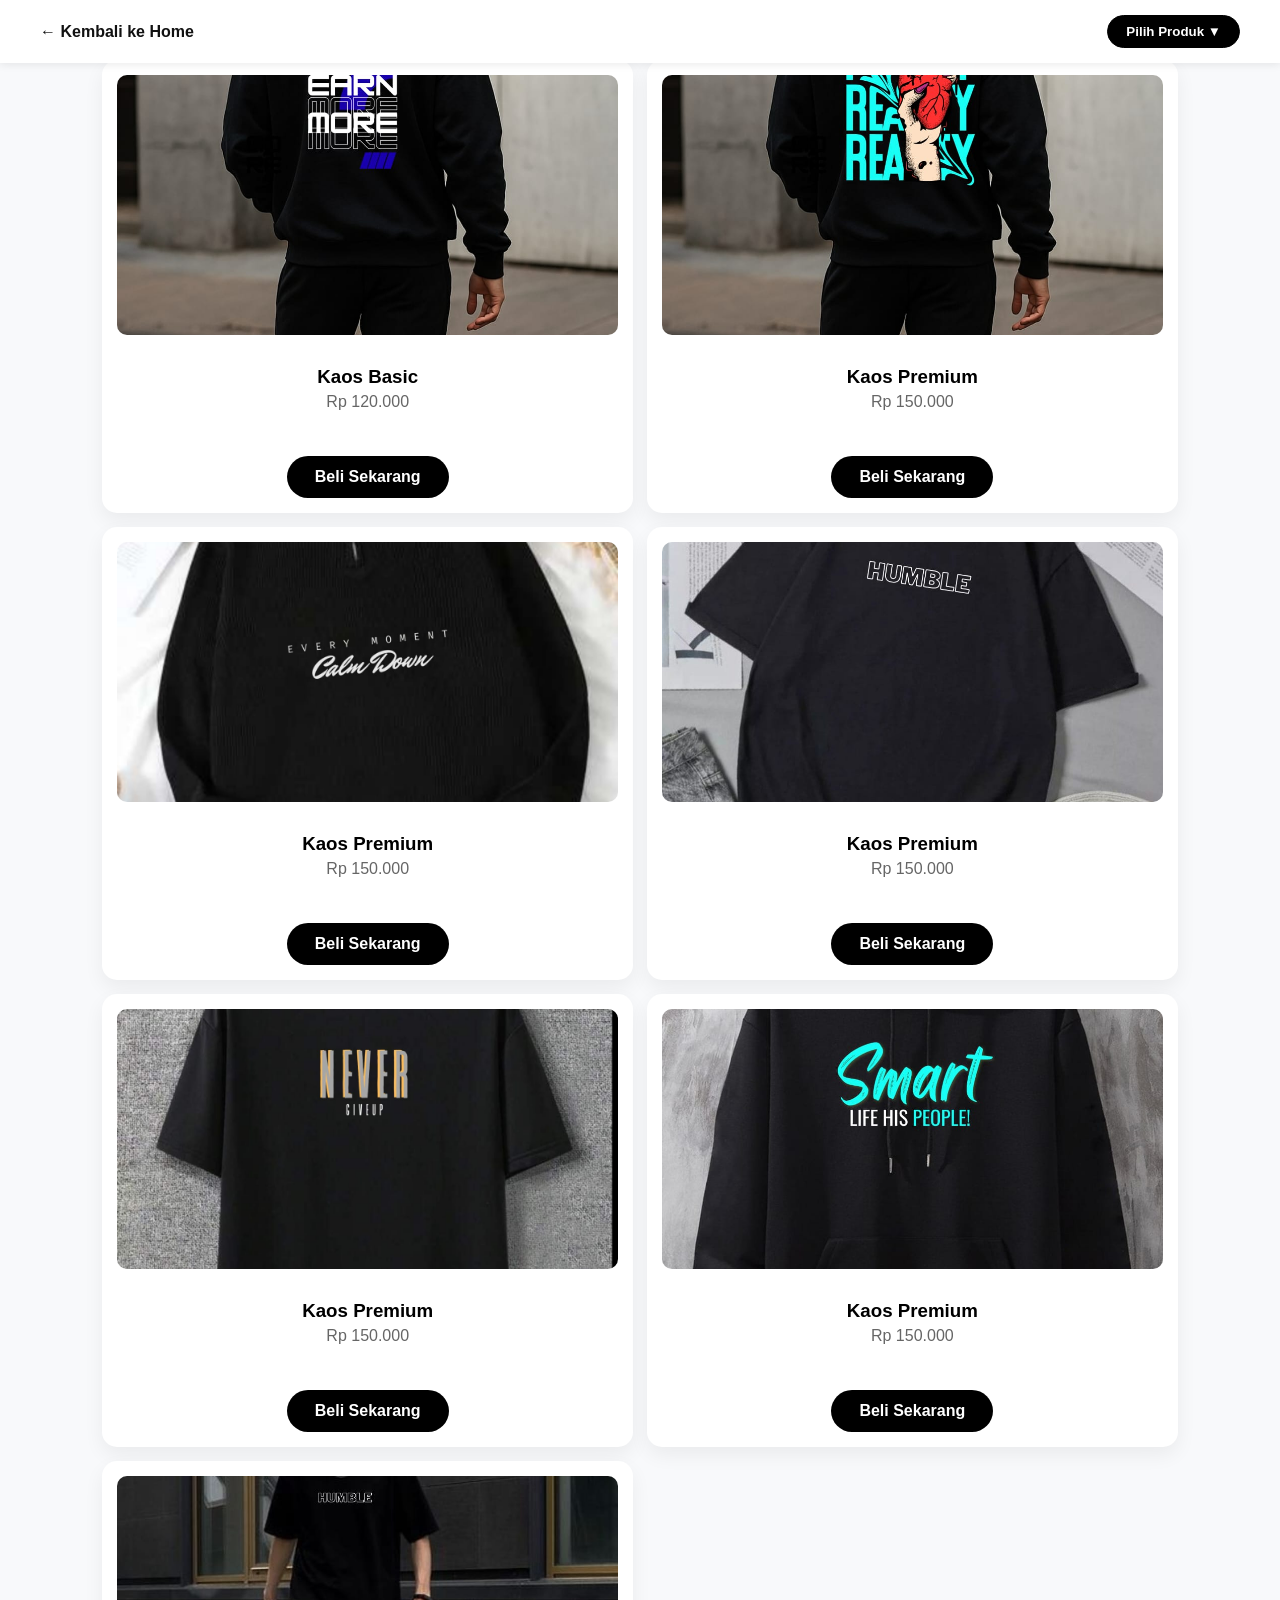
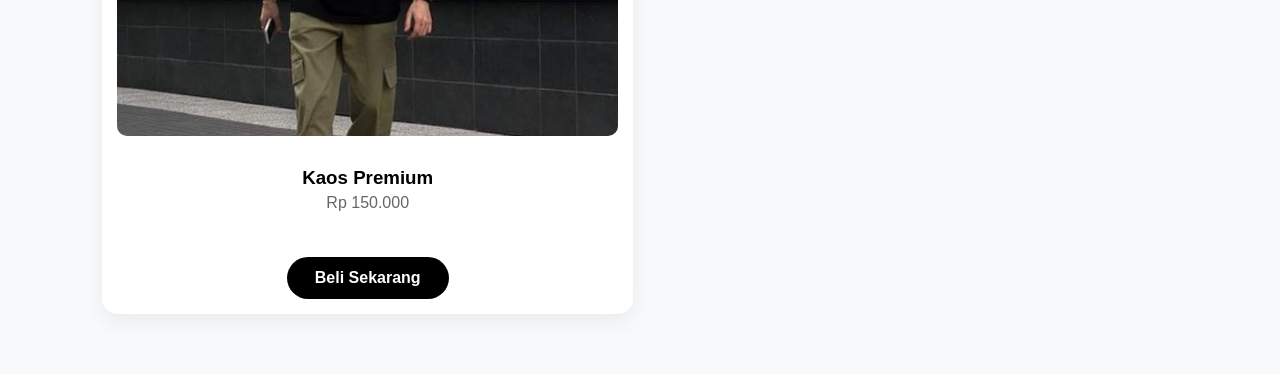
<file: COLLECTIONHOODIE.html>
<!DOCTYPE html>
<html lang="id">
<head>
    <meta charset="UTF-8">
    <meta name="viewport" content="width=device-width, initial-scale=1.0">
    <title>Collection - R&D Collection</title>
    <link rel="stylesheet" href="style.css">
</head>

<body>

<!-- NAVBAR COLLECTION -->
<nav class="navbar-collection">
    <div class="nav-left">
        <a href="index.html" class="back-home">← Kembali ke Home</a>
    </div>

    <div class="nav-right">
        <div class="dropdown">
            <button class="dropbtn">Pilih Produk ▼</button>
            <div class="dropdown-content">
                <a href="COLLECTIONHOODIE.html">Hoodie</a>
                <a href="COLLECTIONKAOS.html">Kaos</a>
                <a href="COLLECTIONKEMEJA.html">Kemeja</a>
                 <a href="COLLECTIONKEMEJBATIK.html">Kemeja Batik</a>
                <a href="COLLECTIONJAM.html">Jam</a>
                <a href="COLLECTIONSEPATU.html">Sepatu</a>
                <a href="COLLECTIONSENDAL.html">Sendal</a>
                <a href="COLLECTIONTAS.html">Tas</a>
                <a href="COLLECTIONPARFUM.html">Parfum</a>
            </div>
        </div>
    </div>
</nav>

<!-- PRODUCT GRID -->
<section class="product-section">
<div class="product-grid">

    <div class="card">
        <img src="img/Produk Work Earn More 2.jpeg">
        <h3>Kaos Basic</h3>
        <p>Rp 120.000</p>
        <a href="#" target="_blank" class="btn">Beli Sekarang</a>
    </div>

    <div class="card">
        <img src="img/Produk Smart 2.jpeg">
        <h3>Kaos Premium</h3>
        <p>Rp 150.000</p>
        <a href="#" target="_blank" class="btn">Beli Sekarang</a>
    </div>

    <div class="card">
        <img src="img/Catalog Calm Down 1.jpeg">
        <h3>Kaos Premium</h3>
        <p>Rp 150.000</p>
        <a href="#" class="btn">Beli Sekarang</a>
    </div>

    <div class="card">
        <img src="img/Catalog Humble 1.jpeg">
        <h3>Kaos Premium</h3>
        <p>Rp 150.000</p>
        <a href="#" class="btn">Beli Sekarang</a>
    </div>

    <div class="card">
        <img src="img/Catalog Never 1.jpeg">
        <h3>Kaos Premium</h3>
        <p>Rp 150.000</p>
        <a href="#" class="btn">Beli Sekarang</a>
    </div>

    <div class="card">
        <img src="img/Catalog Smart 1.jpeg">
        <h3>Kaos Premium</h3>
        <p>Rp 150.000</p>
        <a href="#" class="btn">Beli Sekarang</a>
    </div>

    <div class="card">
        <img src="img/Produk Humble 1.jpeg">
        <h3>Kaos Premium</h3>
        <p>Rp 150.000</p>
        <a href="#" class="btn">Beli Sekarang</a>
    </div>

</div>
</section>

</body>
</html>
</file>
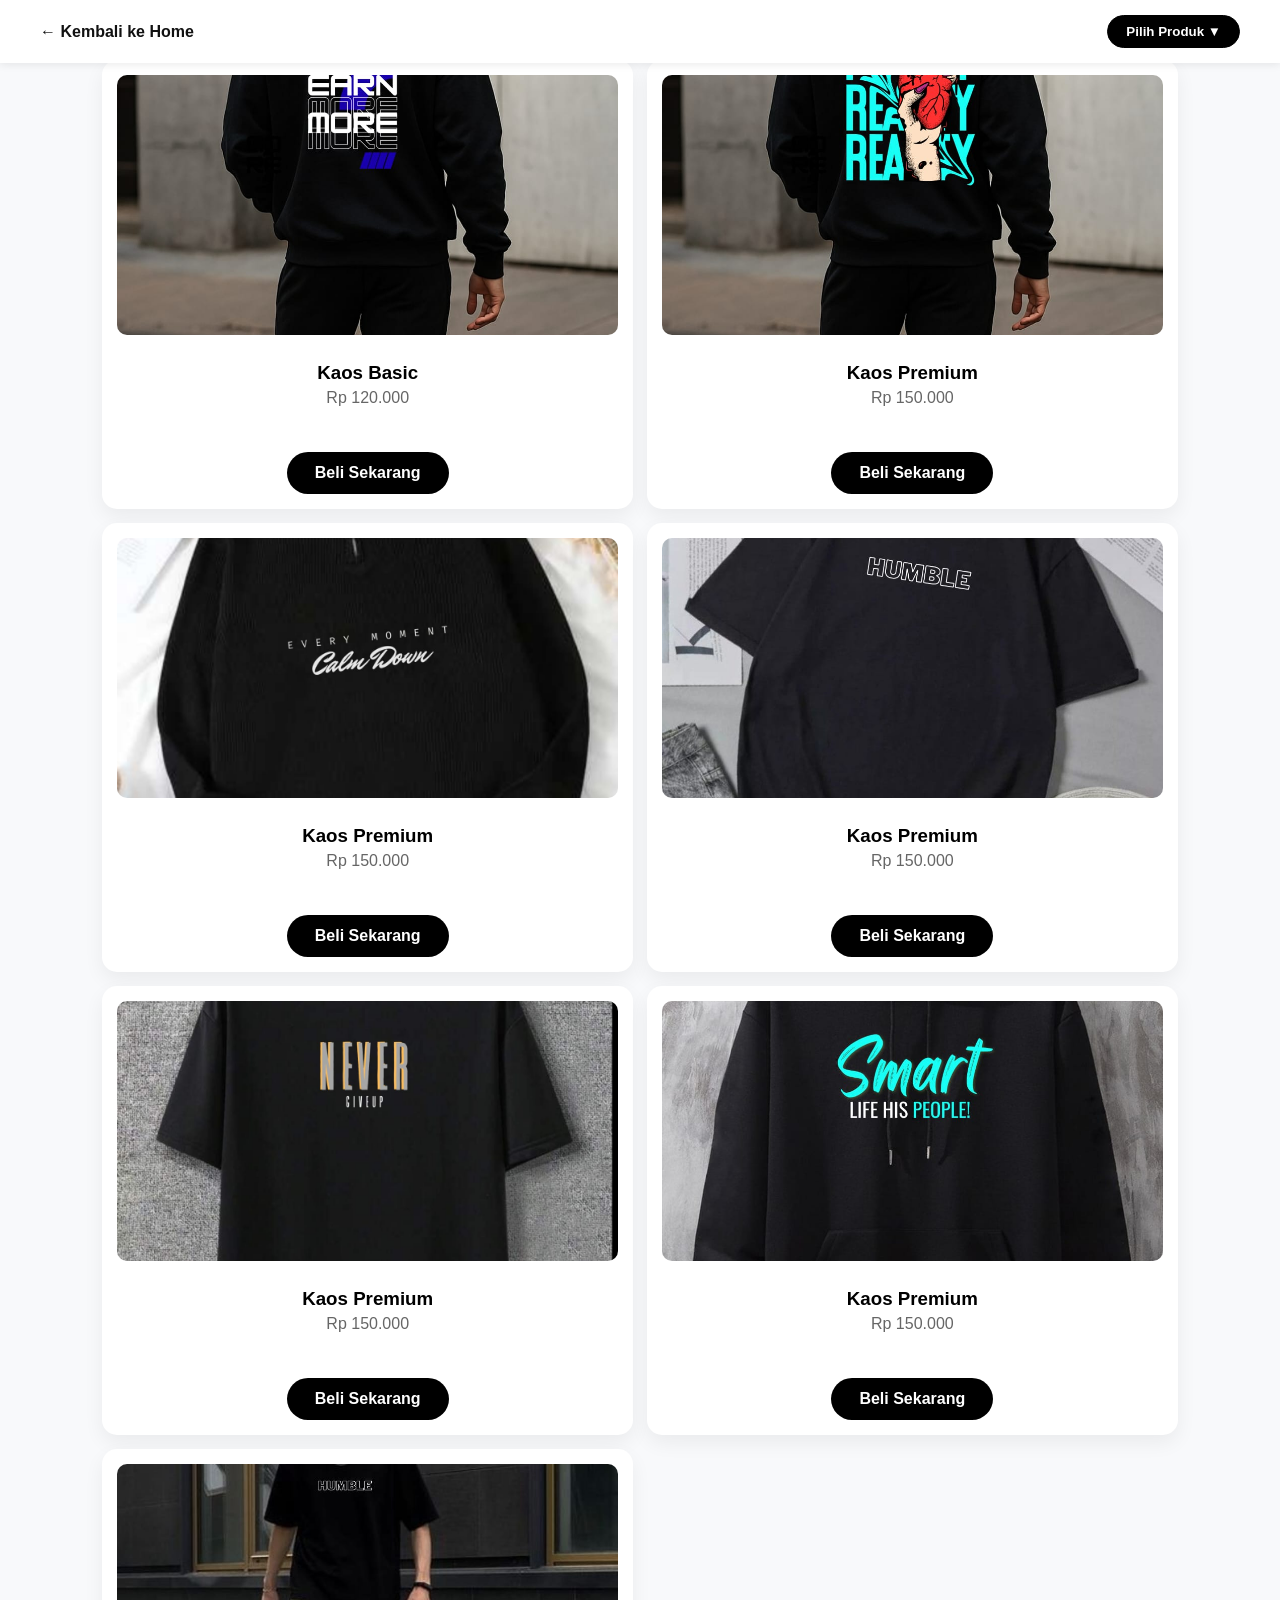
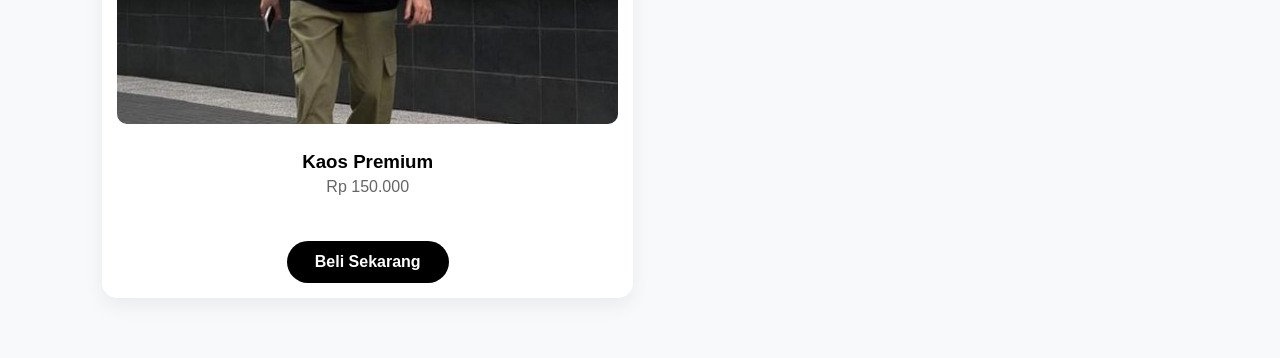
<file: COLLECTIONKAOS.html>
</html>
<!DOCTYPE html>
<html lang="id">
<head>
    <meta charset="UTF-8">
    <meta name="viewport" content="width=device-width, initial-scale=1.0">
    <title>Collection - R&D Collection</title>
    <link rel="stylesheet" href="style.css">
</head>

<body>
<!-- NAVBAR COLLECTION -->
<nav class="navbar-collection">
    <div class="nav-left">
        <a href="index.html" class="back-home">← Kembali ke Home</a>
    </div>

    <div class="nav-right">
        <div class="dropdown">
            <button class="dropbtn">Pilih Produk ▼</button>
            <div class="dropdown-content">
                <a href="COLLECTIONHOODIE.html">Hoodie</a>
                <a href="COLLECTIONKAOS.html">Kaos</a>
                <a href="COLLECTIONKEMEJA.html">Kemeja</a>
                 <a href="COLLECTIONKEMEJBATIK.html">Kemeja Batik</a>
                <a href="COLLECTIONJAM.html">Jam</a>
                <a href="COLLECTIONSEPATU.html">Sepatu</a>
                <a href="COLLECTIONSENDAL.html">Sendal</a>
                <a href="COLLECTIONTAS.html">Tas</a>
                <a href="COLLECTIONPARFUM.html">Parfum</a>
            </div>
        </div>
    </div>
</nav>

<!-- PRODUCT GRID -->
<section class="product-section">
<div class="product-grid">

    <div class="card">
        <img src="img/Produk Work Earn More 2.jpeg">
        <h3>Kaos Basic</h3>
        <p>Rp 120.000</p>
        <a href="#" target="_blank" class="btn">Beli Sekarang</a>
    </div>

    <div class="card">
        <img src="img/Produk Smart 2.jpeg">
        <h3>Kaos Premium</h3>
        <p>Rp 150.000</p>
        <a href="#" target="_blank" class="btn">Beli Sekarang</a>
    </div>

    <div class="card">
        <img src="img/Catalog Calm Down 1.jpeg">
        <h3>Kaos Premium</h3>
        <p>Rp 150.000</p>
        <a href="#" class="btn">Beli Sekarang</a>
    </div>

    <div class="card">
        <img src="img/Catalog Humble 1.jpeg">
        <h3>Kaos Premium</h3>
        <p>Rp 150.000</p>
        <a href="#" class="btn">Beli Sekarang</a>
    </div>

    <div class="card">
        <img src="img/Catalog Never 1.jpeg">
        <h3>Kaos Premium</h3>
        <p>Rp 150.000</p>
        <a href="#" class="btn">Beli Sekarang</a>
    </div>

    <div class="card">
        <img src="img/Catalog Smart 1.jpeg">
        <h3>Kaos Premium</h3>
        <p>Rp 150.000</p>
        <a href="#" class="btn">Beli Sekarang</a>
    </div>

    <div class="card">
        <img src="img/Produk Humble 1.jpeg">
        <h3>Kaos Premium</h3>
        <p>Rp 150.000</p>
        <a href="#" class="btn">Beli Sekarang</a>
    </div>

</div>
</section>

</body>
</html>
</file>
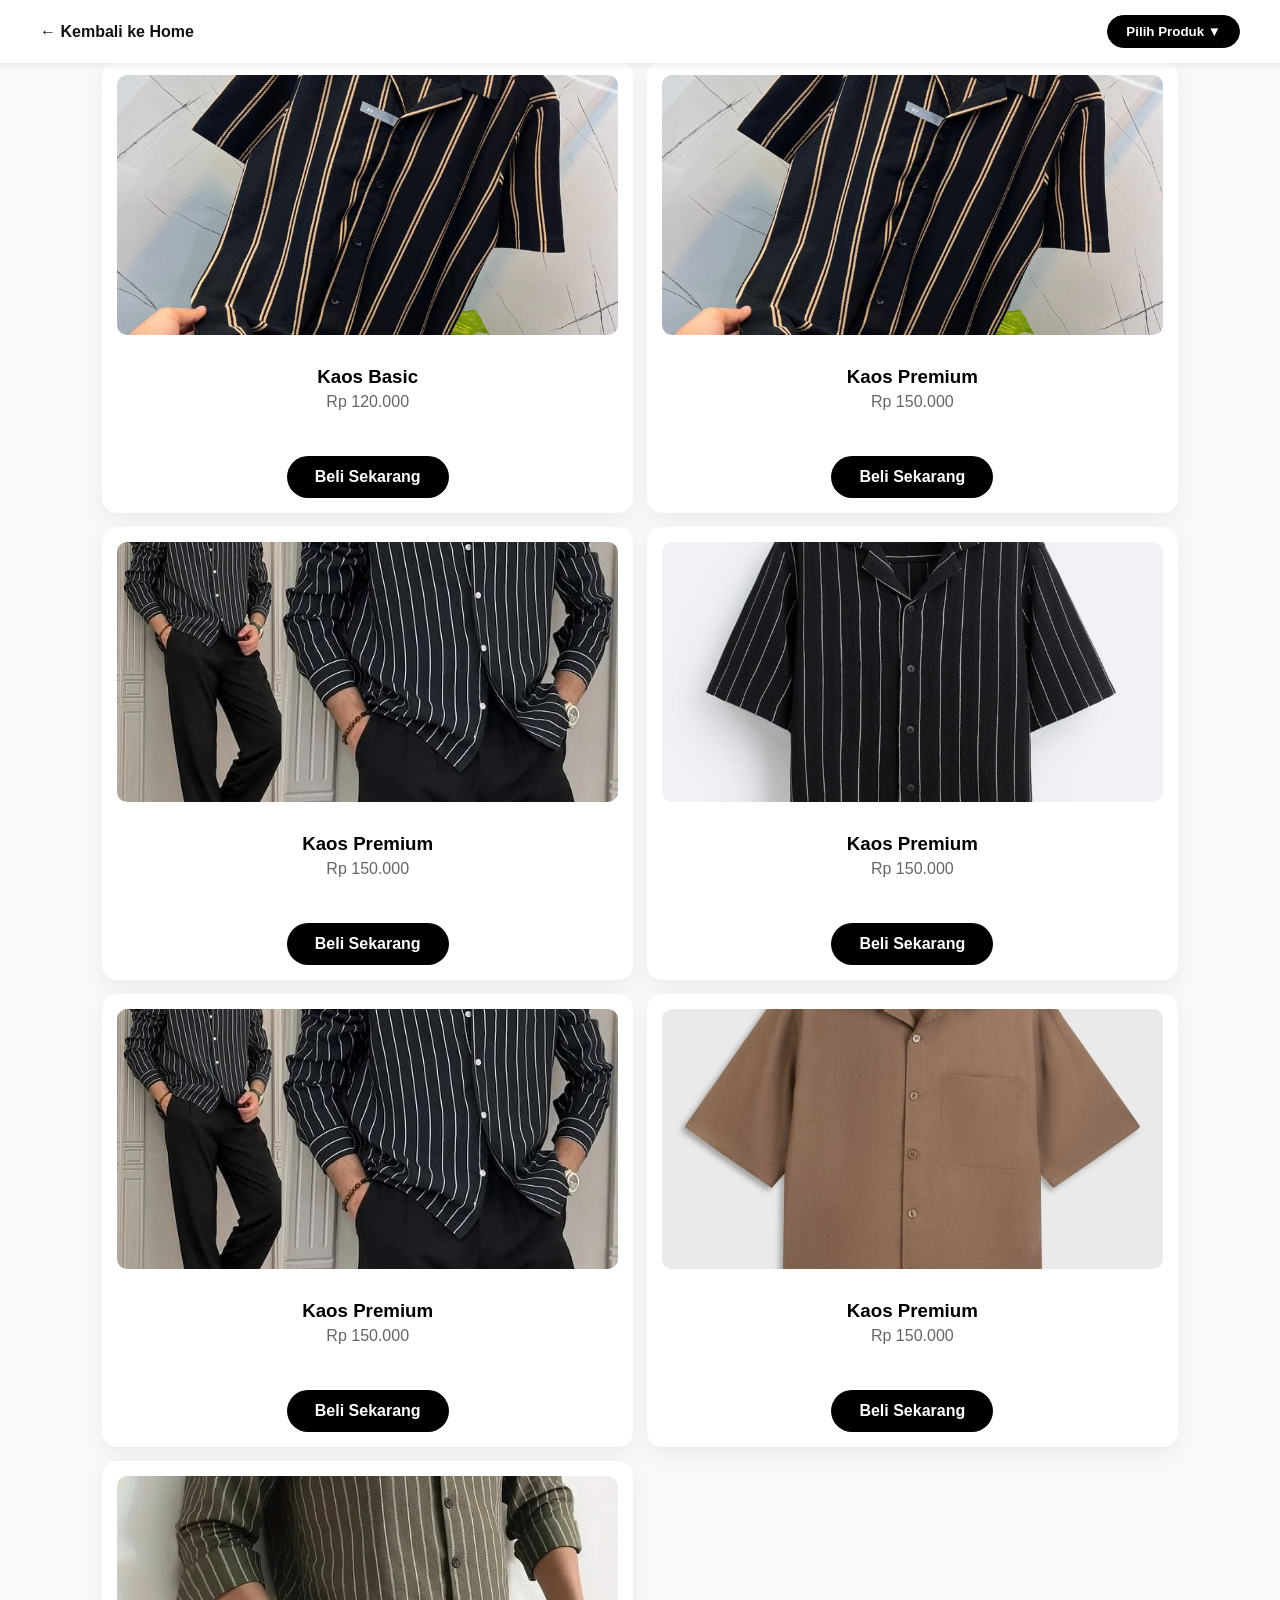
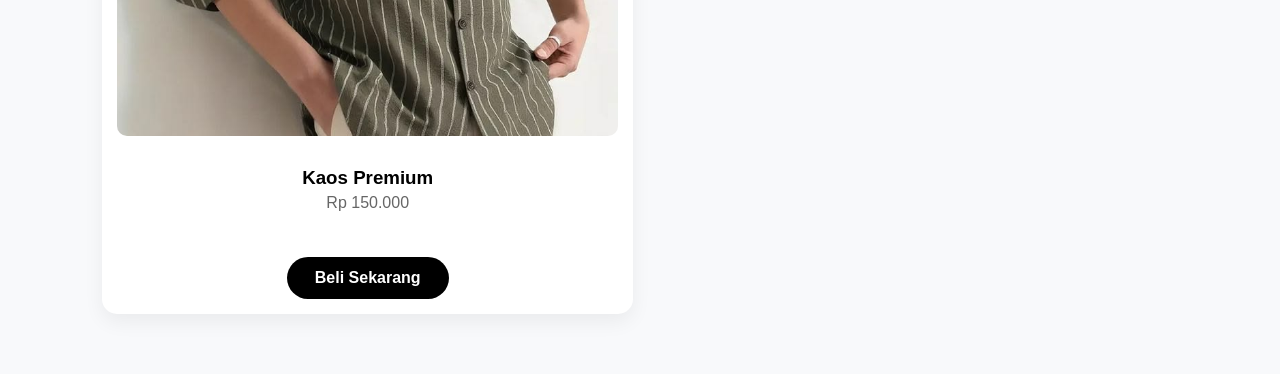
<file: COLLECTIONKEMEJA.html>
<!DOCTYPE html>
<html lang="id">
<head>
    <meta charset="UTF-8">
    <meta name="viewport" content="width=device-width, initial-scale=1.0">
    <title>Collection - R&D Collection</title>
    <link rel="stylesheet" href="style.css">
</head>

<body>

<!-- NAVBAR COLLECTION -->
<nav class="navbar-collection">
    <div class="nav-left">
        <a href="index.html" class="back-home">← Kembali ke Home</a>
    </div>

    <div class="nav-right">
        <div class="dropdown">
            <button class="dropbtn">Pilih Produk ▼</button>
            <div class="dropdown-content">
                <a href="COLLECTIONHOODIE.html">Hoodie</a>
                <a href="COLLECTIONKAOS.html">Kaos</a>
                <a href="COLLECTIONKEMEJA.html">Kemeja</a>
                 <a href="COLLECTIONKEMEJBATIK.html">Kemeja Batik</a>
                <a href="COLLECTIONJAM.html">Jam</a>
                <a href="COLLECTIONSEPATU.html">Sepatu</a>
                <a href="COLLECTIONSENDAL.html">Sendal</a>
                <a href="COLLECTIONTAS.html">Tas</a>
                <a href="COLLECTIONPARFUM.html">Parfum</a>
            </div>
        </div>
    </div>
</nav>
<!-- PRODUCT GRID -->
<section class="product-section">
<div class="product-grid">

    <div class="card">
        <img src="img/WhatsApp Image 2026-02-28 at 06.28.09.jpeg">
        <h3>Kaos Basic</h3>
        <p>Rp 120.000</p>
        <a href="#" target="_blank" class="btn">Beli Sekarang</a>
    </div>

    <div class="card">
        <img src="img/WhatsApp Image 2026-02-28 at 06.28.09.jpeg">
        <h3>Kaos Premium</h3>
        <p>Rp 150.000</p>
        <a href="#" target="_blank" class="btn">Beli Sekarang</a>
    </div>

    <div class="card">
        <img src="img/WhatsApp Image 2026-02-28 at 06.28.10.jpeg">
        <h3>Kaos Premium</h3>
        <p>Rp 150.000</p>
        <a href="#" class="btn">Beli Sekarang</a>
    </div>

    <div class="card">
        <img src="img/WhatsApp Image 2026-02-28 at 06.28.10 (2).jpeg">
        <h3>Kaos Premium</h3>
        <p>Rp 150.000</p>
        <a href="#" class="btn">Beli Sekarang</a>
    </div>

    <div class="card">
        <img src="img/WhatsApp Image 2026-02-28 at 06.28.10.jpeg">
        <h3>Kaos Premium</h3>
        <p>Rp 150.000</p>
        <a href="#" class="btn">Beli Sekarang</a>
    </div>

    <div class="card">
        <img src="img/WhatsApp Image 2026-02-28 at 06.28.11 (1).jpeg">
        <h3>Kaos Premium</h3>
        <p>Rp 150.000</p>
        <a href="#" class="btn">Beli Sekarang</a>
    </div>

    <div class="card">
        <img src="img/WhatsApp Image 2026-02-28 at 06.28.11.jpeg">
        <h3>Kaos Premium</h3>
        <p>Rp 150.000</p>
        <a href="#" class="btn">Beli Sekarang</a>
    </div>

</div>
</section>

</body>
</html>
</file>
<file: style.css>
/* ===== STOP LAYAR GESER MOBILE ===== */
*{
  box-sizing: border-box;
}

html, body{
  margin:0;
  padding:0;
  overflow-x:hidden;
  max-width:100%;
}
html, body{
    overflow-x: hidden;
}
*{
margin:0;
padding:0;
box-sizing:border-box;
}

html,body{
overflow-x:hidden;
width:100%;
}
*{
    margin:0;
    padding:0;
    box-sizing:border-box;
    font-family:'Segoe UI', sans-serif;
}

body{
    background:#f5f5f5;
}

/* NAVBAR */
.navbar{
    position: fixed;
    top: 0;
    width: 100%;
    height: 70px;
    background: #1f2428;
    z-index: 1000;
}

/* CONTAINER */
.nav-container{
    height: 100%;
    display: flex;
    justify-content: space-between;
    align-items: center;
    padding: 0 50px;
    color: white;
}
.nav-container{
    width: 100%;
    height: 100%;
    display: flex;
    justify-content: space-between;
    align-items: center;
    padding: 0 20px; /* jarak dikit dari kiri */
    color: white;
}
/* LOGO */
.logo{
    display: flex;
    align-items: center;
    gap: 5px;
}

.logo img{
    width: 24px !important;
    height: 24px !important;
    border-radius: 50% !important;
    object-fit: cover !important;
    border: 1px solid white !important;
}

.logo h1{
    font-size: 15px;
    margin: 0;
    color: white;
}

/* NAV LINKS */
.nav-links{
    display: flex;
    list-style: none;
    gap: 30px;
}

.nav-links a{
    color: white;
    text-decoration: none;
    transition: 0.3s;
}

.nav-links a:hover{
    color: #f4b400;
}
.nav-links{
overflow-x:auto;
white-space:nowrap;
}

/* MENU TOGGLE */
.menu-toggle{
    display: none;
    font-size: 26px;
    cursor: pointer;
    color: white;
}

/* ================= HERO ================= */

.hero{
    position: relative;
    height: 100vh;
    width: 100%;
    overflow: hidden;
    display: flex;
    justify-content: center;
    align-items: center;
    text-align: center;
}

/* Background Image */
.hero-img{
    position: absolute;
    top: 0;
    left: 0;
    width: 100%;
    height: 100%;
    object-fit: cover;
    z-index: 1;
}

/* Overlay gelap tipis (biar tulisan jelas) */
.hero::after{
    content: "";
    position: absolute;
    top: 0;
    left: 0;
    width: 100%;
    height: 100%;
    background: rgba(0,0,0,0.35);
    z-index: 2;
}

/* Konten tulisan */
.hero-content{
    position: relative;
    z-index: 3;
    color: white;
    transform: translateY(100px); /* atur turun tulisan */
}

/* Judul */
.hero-content h1{
    margin-bottom: 3px;
}

/* Subjudul */
.hero-content h1{
    margin-bottom: 5px;
}
/* Tombol */
.hero-content .btn{
    display: inline-block;
    padding: 12px 28px;
    background: rgb(10, 7, 0);
    color: white;
    text-decoration: none;

    margin-top: 0;   /* TAMBAHKAN INI */
    
    border-radius: 30px;
    font-weight: 600;
    transition: 0.3s;
}

.hero-content .btn:hover{
    background: #120a01;
}

/* ================= RESPONSIVE ================= */

@media (max-width:768px){

.nav-links{
display:flex;
flex-direction:row;
gap:15px;
list-style:none;
}

.menu-toggle{
display:none;
}
@media (max-width:768px){

.nav-links{
display:flex;
flex-direction:row;
gap:15px;
list-style:none;
}

.menu-toggle{
display:none;
}

}
/* DESKTOP */

.nav-links{
display:none;
}

.menu-toggle{
display:flex;
cursor:pointer;
}
}
/* NAV LINKS */
.nav-links{
display:flex;
gap:30px;
list-style:none;
}

/* MOBILE */
@media (max-width:768px){

.nav-links{
display:none;
flex-direction:column;
position:absolute;
top:70px;
left:0;
width:100%;
background:#1f2428;
padding:20px;
}

.nav-links.active{
display:flex;
}

.menu-toggle{
display:block;
font-size:28px;
cursor:pointer;
}

}

.btn {
    background: rgb(15, 10, 0);
    padding: 12px 25px;
    border-radius: 8px;
    text-decoration: none;
}
.btn {
    display: inline-block;
    margin-top: 35px;
    padding: 12px 28px;
    background-color: black;
    color: white;
    text-decoration: none;
    border-radius: 30px;
    font-weight: 600;
    transition: 0.3s;
}

.btn:hover {
    background-color: #333;
}

/* PRODUK */
.produk{
    padding:80px 10%;
    text-align:center;
}

.produk h2{
    margin-bottom:40px;
}

.card-container{
    display:grid;
    grid-template-columns:repeat(auto-fit, minmax(250px,1fr));
    gap:30px;
}

.card{
    background:white;
    padding:20px;
    border-radius:15px;
    box-shadow:0 5px 20px rgba(0,0,0,0.1);
    transition:0.3s;
}

.card:hover{
    transform:translateY(-10px);
}

.card img{
    width: 100%;
    aspect-ratio: 4 / 5;   /* rasio fashion */
    object-fit: cover;
    border-radius: 10px;
    margin-bottom: 15px;
}

.section {
  padding: 100px 20px;
  text-align: center;
}

.section-title {
  font-size: 32px;
  margin-bottom: 30px;
  font-weight: 600;
}

.section-text {
  max-width: 800px;
  margin: 0 auto 15px;
  line-height: 1.8;
}

.bg-light {
  background: #f5f5f5;
}

.product-grid{
    display: grid;
    grid-template-columns: repeat(2, 1fr);
    gap: 15px;
}

.card {
  background: #ffffff;
  padding: 25px;
  border-radius: 10px;
  transition: 0.3s;
}

.card:hover {
  transform: translateY(-8px);
}

.kontak-section {
  background: #111;
  color: #fff;
}

.kontak-section a {
  color: #f39c12;
  text-decoration: none;
}

.kontak-section a:hover {
  text-decoration: underline;
}

.footer {
  background: #000;
  color: #fff;
  padding: 20px;
  text-align: center;
}

/* ===============================
   TENTANG SECTION
================================= */

.tentang-section{
    padding: 80px 10%;
    background: #f8f9fb;
}

.tentang-container{
    display: flex;
    align-items: center;
    justify-content: space-between;
    gap: 60px;
    flex-wrap: wrap;
}

/* IMAGE */
.tentang-image{
    flex: 1 1 400px;
    text-align: center;
}

.tentang-image img{
    width: 100%;
    max-width: 420px;
    border-radius: 20px;
    box-shadow: 0 10px 30px rgba(0,0,0,0.1);
    object-fit: cover;
}

/* CONTENT */
.tentang-content{
    flex: 1 1 450px;
}

.tentang-content .tag{
    background: black;
    color: white;
    padding: 6px 14px;
    border-radius: 20px;
    font-size: 13px;
    letter-spacing: 1px;
}

.tentang-content h2{
    font-size: 36px;
    margin: 15px 0;
    font-weight: 700;
}

.tentang-content p{
    color: #555;
    line-height: 1.7;
    margin-bottom: 15px;
}

/* BUTTON */
.btn-tentang{
    display: inline-block;
    margin-top: 15px;
    padding: 12px 28px;
    background: black;
    color: white;
    text-decoration: none;
    border-radius: 30px;
    font-weight: 600;
    transition: 0.3s;
}

.btn-tentang:hover{
    background: #333;
    transform: translateY(-3px);
}

/* ===============================
   RESPONSIVE MOBILE
================================= */

@media (max-width: 768px){

    .tentang-container{
        flex-direction: column;
        text-align: center;
        gap: 30px;
    }

    .tentang-content h2{
        font-size: 28px;
    }

    .tentang-section{
        padding: 60px 6%;
    }
}
/* ================= TEXT ================= */

.tentang-text {
  flex: 1;
}

.tentang-text h2 {
  font-size: 36px;
  font-weight: 600;
  margin-bottom: 25px;
  color: #111;
}

.tentang-text p {
  font-size: 18px;
  line-height: 1.9;
  margin-bottom: 18px;
  color: #555;
}

/* ================= LOGO ================= */

.tentang-logo {
  flex-shrink: 0;
}

.tentang-logo img {
  width: 140px;        /* Logo kecil */
  height: auto;
  opacity: 0.95;
}
/* ================= ULASAN ================= */

.ulasan-section{
  padding: 80px 8%;
  background: #f8f9fa;
  text-align: center;
}

/* Grid */
.ulasan-container{
  margin-top: 40px;
  display: grid;
  grid-template-columns: repeat(auto-fit, minmax(280px,1fr));
  gap: 25px;
}

/* Card */
.ulasan-card{
  background: #fff;
  padding: 25px;
  border-radius: 15px;
  text-align: left;
  transition: 0.3s;
  box-shadow: 0 5px 20px rgba(0,0,0,0.06);
}

.ulasan-card:hover{
  transform: translateY(-6px);
  box-shadow: 0 10px 30px rgba(0,0,0,0.12);
}

/* Header */
.card-header{
  display: flex;
  align-items: center;
  gap: 12px;
  margin-bottom: 15px;
}

/* Foto */
.profile{
  width: 50px;
  height: 50px;
  border-radius: 50%;
  object-fit: cover;
}

/* Nama */
.card-header h4{
  margin: 0;
  font-size: 16px;
}

/* Rating */
.rating{
  color: #f4b400;
  font-size: 14px;
}

/* Text */
.ulasan-card p{
  font-size: 14px;
  color: #555;
  line-height: 1.6;
}

/* ================= MOBILE ================= */

@media(max-width:768px){

  .ulasan-section{
    padding: 60px 5%;
  }

  .ulasan-container{
    gap: 18px;
  }

  .ulasan-card{
    padding: 20px;
  }
}
/* ================= RESPONSIVE ================= */

@media (max-width: 992px) {
  .tentang-container {
    flex-direction: column;
    text-align: center;
  }

  .tentang-logo img {
    width: 110px;
    margin-top: 30px;
  }
}
}
@media (max-width: 768px) {
  .tentang-container {
    flex-direction: column;
    text-align: center;
  }

  .tentang-logo img {
    width: 90px;
    margin-top: 20px;
  }
}
.logo img {
  width: 120px;
  height: auto;
}
/* ===============================
   HEADER COLLECTION
================================= */

.collection-header{
    display: flex;
    justify-content: space-between;
    align-items: center;
    padding: 20px 8%;
    background: #fff;
    box-shadow: 0 2px 10px rgba(0,0,0,0.05);
}

.back-btn{
    text-decoration: none;
    color: black;
    font-weight: 600;
}

/* ===============================
   PRODUCT SECTION
================================= */

.product-section{
    padding: 60px 8%;
    background: #f8f9fb;
}

/* GRID */
.product-grid{
    display: grid;
    grid-template-columns: repeat(2, 1fr); /* HP = 2 kolom */
    gap: 14px;
}

/* CARD */
.card{
    background: white;
    border-radius: 15px;
    padding: 15px;
    text-align: center;
    box-shadow: 0 8px 20px rgba(0,0,0,0.06);
    transition: 0.3s;
}

.card:hover{
    transform: translateY(-6px);
}

/* IMAGE FIX (INI YANG PENTING) */
.card img{
    width: 100%;
    height: 260px;     /* batasi tinggi */
    object-fit: cover; /* biar proporsional */
    border-radius: 10px;
}

/* TEXT */
.card h3{
    margin: 12px 0 5px;
}

.card p{
    color: #666;
    margin-bottom: 10px;
}

/* BUTTON */
.back-btn{
    display: inline-block;
    background: black;
    color: white;
    padding: 10px 18px;
    border-radius: 30px;
    text-decoration: none;
    font-size: 13px;
    font-weight: 600;
    transition: 0.3s;
}
.btn:hover{
    background: #333;
}

/* ===============================
   MOBILE RESPONSIVE
================================= */

@media(max-width:768px){

.collection-header{
    flex-direction: column;
    gap: 10px;
}

.card img{
    height: 220px;
}

}
.partner-card{
    background: white;
    border-radius: 18px;
    overflow: hidden; /* penting */
    box-shadow: 0 8px 20px rgba(0,0,0,0.06);
    transition: 0.3s;
    text-align: left;
}

.partner-card h3{
    padding: 0 18px;
    margin-top: 10px;
}

.partner-card p{
    padding: 0 18px 20px;
    color: #666;
}
.kerjasama-section{
    padding: 80px 8%;
    background: #f8f9fb;
}

.container{
    max-width: 1200px;
    margin: auto;
}
.section-title{
    text-align: center;
    font-size: 34px;
    margin-bottom: 10px;
}

.section-subtitle{
    text-align: center;
    color: #666;
    max-width: 600px;
    margin: auto;
    margin-bottom: 50px;
    line-height: 1.6;
}
.kerjasama-grid{
    display: grid;
    grid-template-columns: repeat(4, 1fr);
    gap: 25px;
}
.icon{
    font-size: 32px;
    margin-bottom: 15px;
}
/* ===== Tablet ===== */
@media (max-width: 992px){
    .kerjasama-grid{
        grid-template-columns: repeat(2, 1fr);
    }
}

/* ===== Mobile ===== */
@media (max-width: 600px){
    .kerjasama-section{
        padding: 60px 5%;
    }

    .section-title{
        font-size: 26px;
    }

    .kerjasama-grid{
        grid-template-columns: 1fr;
        gap: 18px;
    }

    .kerjasama-card{
        padding: 22px;
    }
}
/* ================= KONTAK ================= */
.kontak-section{
  padding: 80px 20px;
  background: #f8f8f8;
}

.section-subtitle{
  text-align:center;
  margin-bottom:50px;
  color:#666;
}

/* layout */
.kontak-wrapper{
  display:grid;
  grid-template-columns: 1fr 1fr;
  gap:50px;
  align-items:start;
}

/* info */
.kontak-info{
  display:flex;
  flex-direction:column;
  gap:25px;
}

.info-item{
  display:flex;
  gap:15px;
  align-items:flex-start;
  background:white;
  padding:20px;
  border-radius:12px;
  box-shadow:0 5px 15px rgba(0,0,0,0.05);
}

.info-item span{
  font-size:22px;
}

.info-item h4{
  margin:0;
}

.info-item a{
  color:black;
  text-decoration:none;
}

/* form */
.kontak-form form{
  display:flex;
  flex-direction:column;
  gap:15px;
  background:white;
  padding:30px;
  border-radius:12px;
  box-shadow:0 5px 15px rgba(0,0,0,0.05);
}

.kontak-form input,
.kontak-form textarea{
  padding:12px;
  border:1px solid #ddd;
  border-radius:8px;
  font-size:14px;
}

.kontak-form textarea{
  min-height:120px;
  resize:none;
}

.kontak-form button{
  padding:14px;
  border:none;
  background:black;
  color:white;
  border-radius:30px;
  cursor:pointer;
  font-weight:600;
  transition:.3s;
}

.kontak-form button:hover{
  background:#333;
}
/* ================= KONTAK SECTION ================= */

.kontak-section{
  padding:80px 20px;
  background:#f5f5f5;
}

.section-title{
  text-align:center;
  font-size:28px;
  margin-bottom:10px;
}

.section-subtitle{
  text-align:center;
  color:#666;
  margin-bottom:40px;
}

/* WRAPPER */
.kontak-wrapper{
  max-width:1100px;
  margin:auto;
  display:grid;
  grid-template-columns:1fr 1fr;
  gap:40px;
}

/* INFO LIST */
.kontak-info{
  display:flex;
  flex-direction:column;
  gap:20px;
}

/* CARD INFO */
.info-item{
  display:flex;
  align-items:center;
  gap:15px;
  background:#fff;
  padding:18px 20px;
  border-radius:14px;
  box-shadow:0 4px 12px rgba(0,0,0,0.06);
  transition:.3s;
}

.info-item:hover{
  transform:translateY(-3px);
}

.info-item span{
  font-size:22px;
  width:40px;
  text-align:center;
}

.info-item h4{
  margin:0;
  font-size:15px;
}

.info-item p,
.info-item a{
  margin:2px 0 0;
  color:#333;
  text-decoration:none;
  font-size:14px;
}

/* ================= MOBILE FIX ================= */
@media (max-width:768px){

  .kontak-section{
    padding:60px 15px;
  }

  .kontak-wrapper{
    grid-template-columns:1fr;
    gap:25px;
  }

  .info-item{
    padding:15px;
  }

  .section-title{
    font-size:24px;
  }

}
/* ================= MOBILE FIX ================= */
@media (max-width:768px){

  .kontak-section{
    padding:60px 15px;
  }

  .kontak-wrapper{
    grid-template-columns:1fr;
    gap:25px;
  }

  .info-item{
    padding:15px;
  }

  .section-title{
    font-size:24px;
  }

}
section{
  scroll-margin-top:90px;
}
/* ================= FIX WARNA KONTAK ================= */

.kontak-section{
  color:#111;
}

.info-item h4{
  color:#000;
  font-weight:600;
}

.info-item p{
  color:#333;
}

.info-item a{
  color:#000;
  font-weight:500;
}

.info-item a:hover{
  color:#555;
}

/* subtitle */
.section-subtitle{
  color:#555;
}
/* STOP PAGE BERGERAK KE SAMPING */
html, body{
  overflow-x: hidden;
  width: 100%;
}
/* STOP PAGE BERGERAK KE SAMPING */
html, body{
  overflow-x: hidden;
  width: 100%;
}
/* ================= KONTAK ================= */

.kontak-section{
  padding: 60px 20px;
  background: #f5f5f5;
}
/* wrapper tengah */
.kontak-wrapper{
  width: 100%;
  max-width: 1100px;
  margin: 0 auto;   /* CENTER */
  padding: 0 20px;
  display: flex;
  justify-content: center;
}

/* list kontak */
.kontak-info{
  display: flex;
  flex-direction: column;
  gap: 20px;
}

/* card link */
.info-item div{
    text-align: center;
  display: flex;
  align-items: center;
  gap: 15px;
  padding: 18px 20px;
  background: #ffffff;
  border-radius: 14px;
  text-decoration: none;
  color: #111;
  box-shadow: 0 5px 15px rgba(0,0,0,0.06);
  transition: 0.3s;
}

.info-item span{
  font-size: 22px;
}

.info-item:hover{
  transform: translateY(-4px);
}

.footer-simple{
  width: 100%;
  background: #000;
  color: #fff;
  text-align: center;
  padding: 22px 10px;
}

.footer-simple p{
  margin: 0;
  font-size: 14px;
  letter-spacing: 1px;
}
@media (max-width: 768px){

  .kontak-info{
    grid-template-columns: 1fr;
  }

}
/* ============================= */
/* ===== NAVBAR COLLECTION ===== */
/* ============================= */

.navbar-collection{
    position: fixed;
    top: 0;
    left: 0;
    width: 100%;
    background: #ffffff;
    padding: 15px 40px;
    display: flex;
    justify-content: space-between;
    align-items: center;
    box-shadow: 0 2px 8px rgba(0,0,0,0.08);
    z-index: 999;
}

/* kiri - kembali home */
.navbar-collection .back-home{
    text-decoration: none;
    color: #111;
    font-weight: 600;
    font-size: 16px;
    transition: 0.3s;
}

.navbar-collection .back-home:hover{
    color: #777;
}

/* kanan - pilih produk */
.navbar-collection .pilih-produk{
    text-decoration: none;
    background: black;
    color: white;
    padding: 8px 18px;
    border-radius: 20px;
    font-weight: 600;
    transition: 0.3s;
}

.navbar-collection .pilih-produk:hover{
    background: #333;
}

/* ============================= */
/* ===== RESPONSIVE MOBILE ===== */
/* ============================= */

@media(max-width:768px){

    .navbar-collection{
        padding: 12px 20px;
    }

    .navbar-collection a{
        font-size: 14px;
    }
}
/* Dropdown tombol pilih produk */
.navbar-collection .dropdown{
    position: relative;
}

.navbar-collection .dropbtn{
    padding: 8px 18px;
    border-radius: 20px;
    border: 1px solid black;
    background: black;
    color: white;
    font-weight: 600;
    cursor: pointer;
}

.navbar-collection .dropdown-content{
    display: none;
    position: absolute;
    right: 0;
    top: 40px;
    background: #ffffff;
    border: 1px solid #ddd;
    min-width: 160px;
    z-index: 1000;
}

.navbar-collection .dropdown-content a{
    display: block;
    padding: 8px 12px;
    color: black;
    text-decoration: none;
}

.navbar-collection .dropdown-content a:hover{
    background: #eee;
}

.navbar-collection .dropdown:hover .dropdown-content{
    display: block;
}
/* =============================== */
/* ===== TENTANG R&D COLLECTION ===== */
/* =============================== */

.tentang-section{
    position: relative;
    padding: 80px 20px;
    color: white;
    overflow: hidden;

    /* Background gambar profesional */
    background: url('img/about-bg-fashion.jpg') no-repeat center center;
    background-size: cover;
}

/* Overlay hitam transparan supaya teks terbaca */
.tentang-section::before{
    content: "";
    position: absolute;
    top:0; left:0; right:0; bottom:0;
    background: rgba(0,0,0,0.5); /* 50% hitam */
    z-index: 1;
}

/* Container teks dan gambar di atas overlay */
.tentang-container{
    position: relative;
    z-index: 2;
    max-width: 1200px;
    margin: auto;
    display: flex;
    flex-wrap: wrap;
    gap: 40px;
    align-items: center;
}

/* Image di kiri / atas */
.tentang-image img{
    width: 100%;
    max-width: 300px;
    border-radius: 10px;
    object-fit: cover;
}

/* Konten teks di kanan / bawah */
.tentang-content{
    flex: 1;
}

/* Tagline */
.tentang-content .tag{
    font-size: 14px;
    text-transform: uppercase;
    letter-spacing: 2px;
    color: #f0f0f0;
}

/* Judul */
.tentang-content h2{
    font-size: 32px;
    margin: 10px 0 20px 0;
}

/* Paragraf */
.tentang-content p{
    font-size: 16px;
    line-height: 1.6;
    margin-bottom: 15px;
}

/* Tombol Lihat Produk */
.btn-tentang{
    display: inline-block;
    padding: 10px 24px;
    background: black;
    color: white;
    border-radius: 25px;
    text-decoration: none;
    font-weight: 600;
    transition: 0.3s;
}
.btn-tentang:hover{
    background: #333;
}

//* Layer putih full untuk kontak */
.kontak-section {
    width: 100%;
    background-color: #fff; /* menutupi shadow ulasan */
    padding: 60px 20px;
    box-sizing: border-box;
    position: relative; 
    z-index: 10; /* kontak di atas shadow ulasan */
}

/* Container center */
.kontak-wrapper {
    max-width: 1200px;
    margin: 0 auto;
}

/* Grid 4 kolom */
.kontak-info {
    display: grid;
    grid-template-columns: repeat(4, 1fr);
    gap: 20px;
}

/* Kotak kontak */
.kontak-info .info-item {
    background-color: #f2f2f2;
    padding: 30px;
    border-radius: 12px;
    display: flex;
    align-items: center;
    color: #111;
    text-decoration: none;
    box-shadow: none;
    transition: transform 0.3s, background-color 0.3s;
}

.kontak-info .info-item:hover {
    transform: translateY(-5px);
    background-color: #e0e0e0;
}

/* Icon */
.kontak-info .info-item span {
    font-size: 40px;
    margin-right: 20px;
}

/* Responsive */
@media (max-width: 1024px) {
    .kontak-info { grid-template-columns: repeat(2, 1fr); }
}

@media (max-width: 600px) {
    .kontak-info { grid-template-columns: 1fr; }
}
/* Container umum */
.container {
  max-width: 1200px;
  margin: 0 auto;
  padding: 0 20px;
  box-sizing: border-box;
}

/* Judul section */
.section-title {
  text-align: center;
  font-size: 28px;  /* sama dengan ulasan */
  font-weight: 700;
  margin-bottom: 40px;
  color: #111;
}

/* Section kontak */
.kontak-section {
  background-color: #fff;
  padding: 80px 0;  /* padding atas bawah sama dengan ulasan */
}

/* Grid kontak */
.kontak-grid {
  display: grid;
  grid-template-columns: repeat(auto-fit, minmax(250px, 1fr)); /* sama dengan ulasan */
  gap: 20px;
}

/* Kotak kontak */
.info-item {
  display: flex;
  align-items: center;
  background-color: #f8f8f8;
  padding: 20px;
  border-radius: 10px;
  min-height: 150px;  /* sama proporsi kotak ulasan */
  box-shadow: 0 4px 12px rgba(0,0,0,0.08);
  text-decoration: none;
  color: #111;
  transition: transform 0.3s, box-shadow 0.3s;
}

.info-item:hover {
  transform: translateY(-5px);
  box-shadow: 0 8px 20px rgba(0,0,0,0.12);
}

/* Icon */
.info-item span {
  font-size: 32px;
  margin-right: 20px;
}

/* Judul & paragraf */
.info-item h4 {
  font-size: 17px;
  margin: 0 0 5px 0;
}
.info-item p {
  font-size: 14px;
  margin: 0;
  color: #333;
}

/* RESPONSIVE */
@media (max-width: 1024px) {
  .kontak-grid { grid-template-columns: repeat(2, 1fr); }
}

@media (max-width: 768px) {
  .kontak-grid { grid-template-columns: 1fr; }
  .section-title { font-size: 24px; margin-bottom: 30px; }
}

@media (max-width: 480px) {
  .container { padding: 0 15px; }
  .section-title { font-size: 20px; margin-bottom: 25px; }
}
/* ======= RESPONSIVE MOBILE KONTAK ======= */
@media (max-width: 768px) {
  .kontak-grid {
    grid-template-columns: 1fr; /* 1 kolom full width */
    gap: 15px; /* jarak antar kotak lebih kecil */
  }

  .info-item {
    flex-direction: row; /* icon + text tetap horizontal */
    padding: 15px; /* kurangi padding */
    min-height: auto; /* kotak menyesuaikan isi */
  }

  .info-item span {
    font-size: 26px; /* icon lebih kecil */
    margin-right: 12px;
  }

  .info-item h4 {
    font-size: 16px; /* judul kotak lebih kecil */
    margin-bottom: 3px;
  }

  .info-item p {
    font-size: 13px; /* teks lebih kecil */
  }
}

/* OPTIONAL: untuk HP kecil <480px */
@media (max-width: 480px) {
  .info-item {
    padding: 12px;
  }
  .info-item span {
    font-size: 24px;
    margin-right: 10px;
  }
  .info-item h4 {
    font-size: 15px;
  }
  .info-item p {
    font-size: 12px;
  }
}
.kontak-section {
    width: 100%;
    background-color: #fff; /* latar belakang putih full */
    padding: 80px 0; /* padding atas & bawah */
    box-sizing: border-box;
    position: relative;
    z-index: 10;
}

.kontak-section .container {
    max-width: 1200px;
    margin: 0 auto;
    padding: 0 20px; /* padding kiri kanan agar kotak simetris */
    box-sizing: border-box;
}

/* Judul di tengah */
.kontak-title h2, .section-title {
    text-align: center;
    font-size: 28px;
    font-weight: 700;
    margin-bottom: 40px;
    color: #111;
}

/* Grid kontak proporsional */
.kontak-grid {
    display: grid;
    grid-template-columns: repeat(auto-fit, minmax(250px, 1fr));
    gap: 20px;
}

/* Kotak kontak */
.info-item {
    display: flex;
    align-items: center;
    background-color: #f8f8f8;
    padding: 20px;
    border-radius: 12px;
    box-shadow: 0 4px 12px rgba(0,0,0,0.08);
    min-height: 140px; /* tinggi kotak sama untuk simetri */
    transition: transform 0.3s, box-shadow 0.3s, background-color 0.3s;
    text-decoration: none;
    color: #111;
}

/* Hover efek */
.info-item:hover {
    transform: translateY(-5px);
    background-color: #eaeaea;
    box-shadow: 0 8px 20px rgba(0,0,0,0.12);
}

/* Icon dan teks */
.info-item span {
    font-size: 32px;
    margin-right: 18px;
}

.info-item h4 {
    font-size: 17px;
    margin: 0 0 5px 0;
}
.info-item p {
    font-size: 14px;
    margin: 0;
    color: #333;
}

/* ===== RESPONSIVE ===== */
@media (max-width: 1024px) {
    .kontak-grid { grid-template-columns: repeat(2, 1fr); }
}

@media (max-width: 768px) {
    .kontak-grid { grid-template-columns: 1fr; }
    .info-item { padding: 15px; min-height: auto; }
    .info-item span { font-size: 26px; margin-right: 12px; }
    .info-item h4 { font-size: 16px; }
    .info-item p { font-size: 13px; }
}

@media (max-width: 480px) {
    .container { padding: 0 15px; }
    .info-item span { font-size: 24px; margin-right: 10px; }
    .info-item h4 { font-size: 15px; }
    .info-item p { font-size: 12px; }
}
</file>
